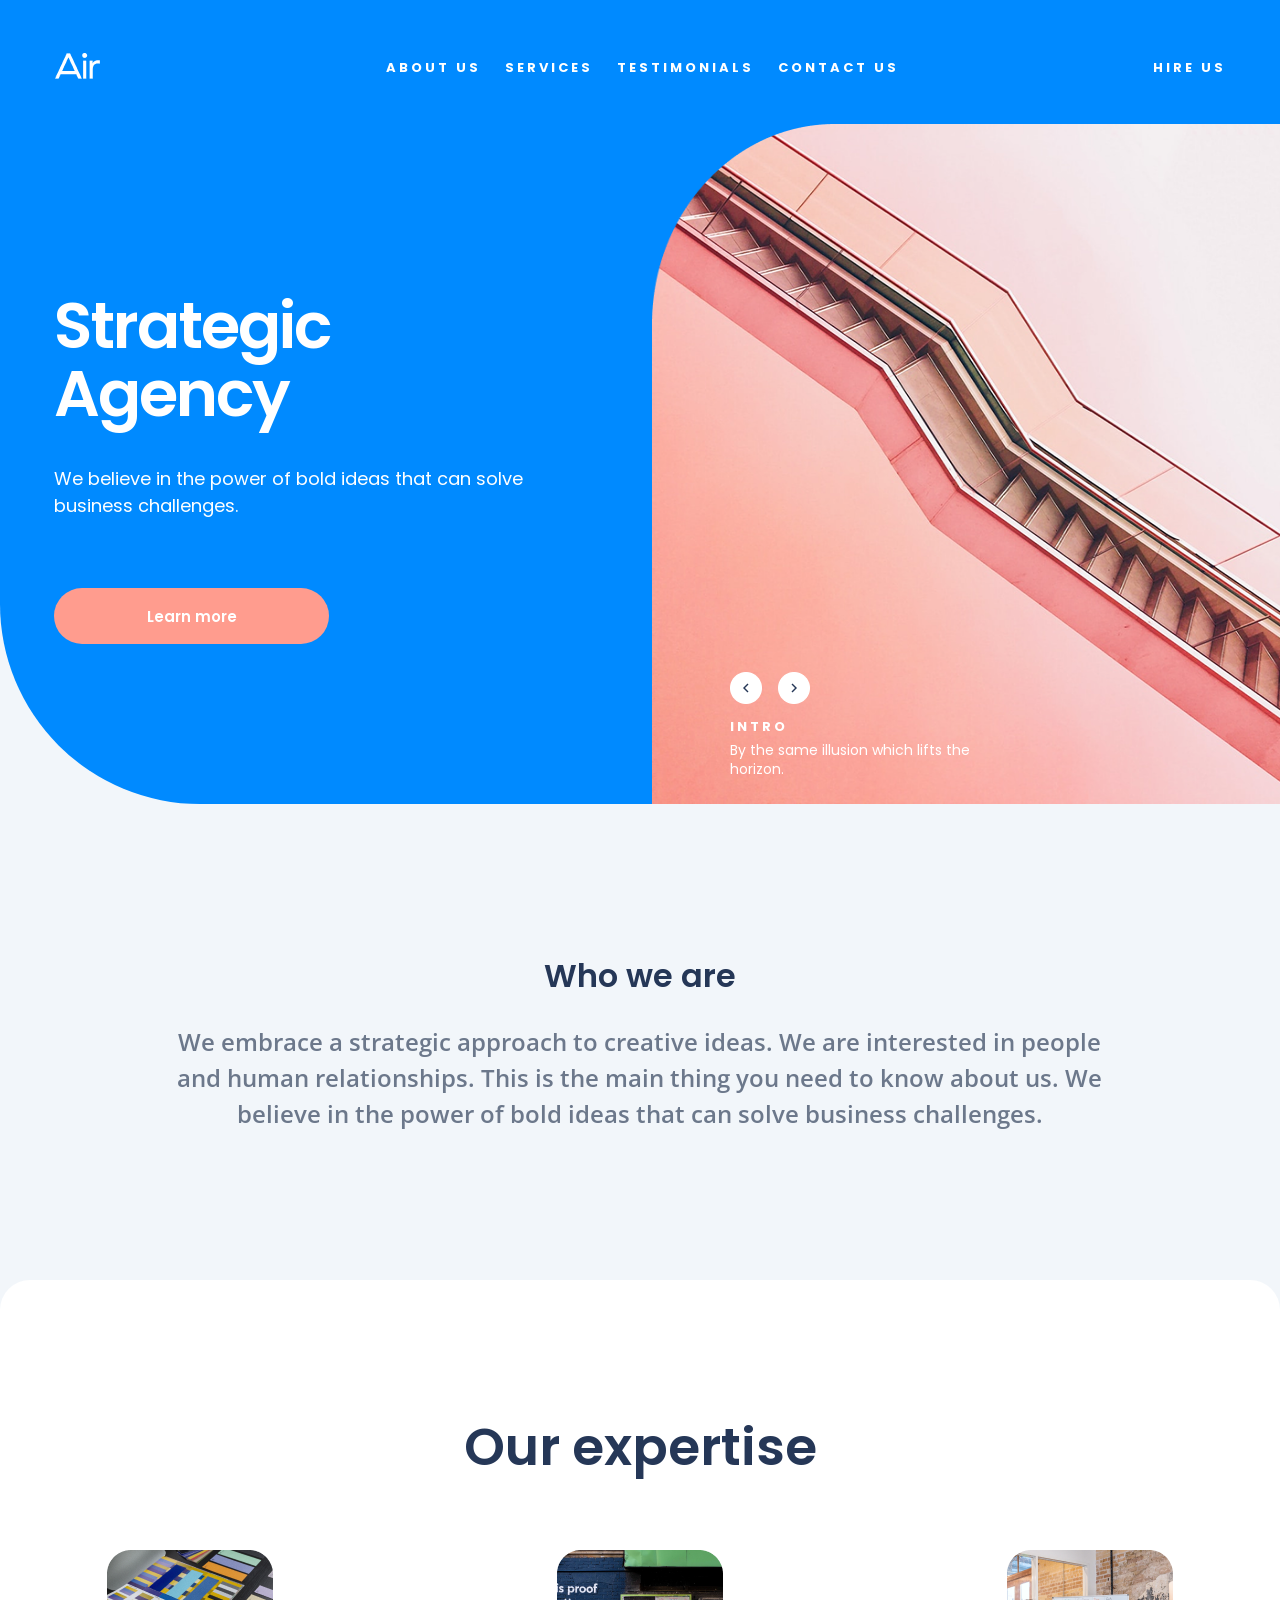
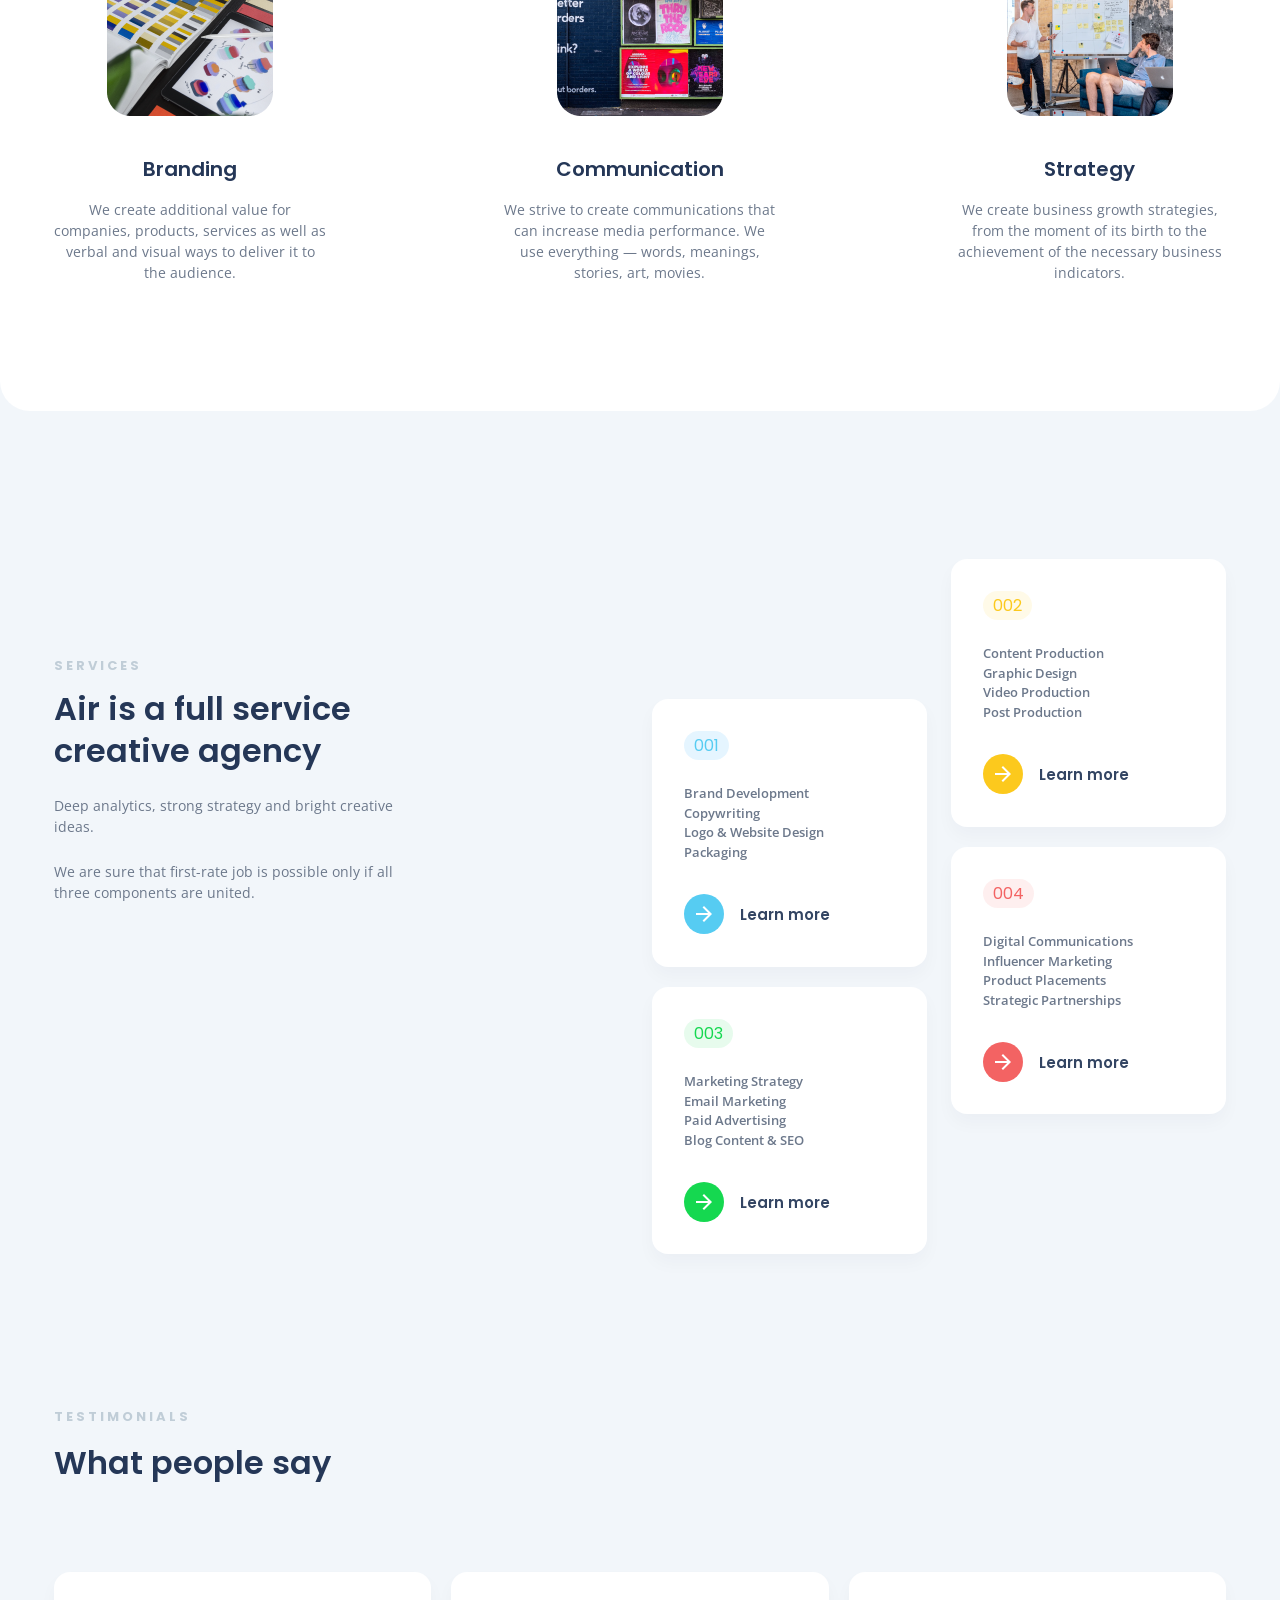
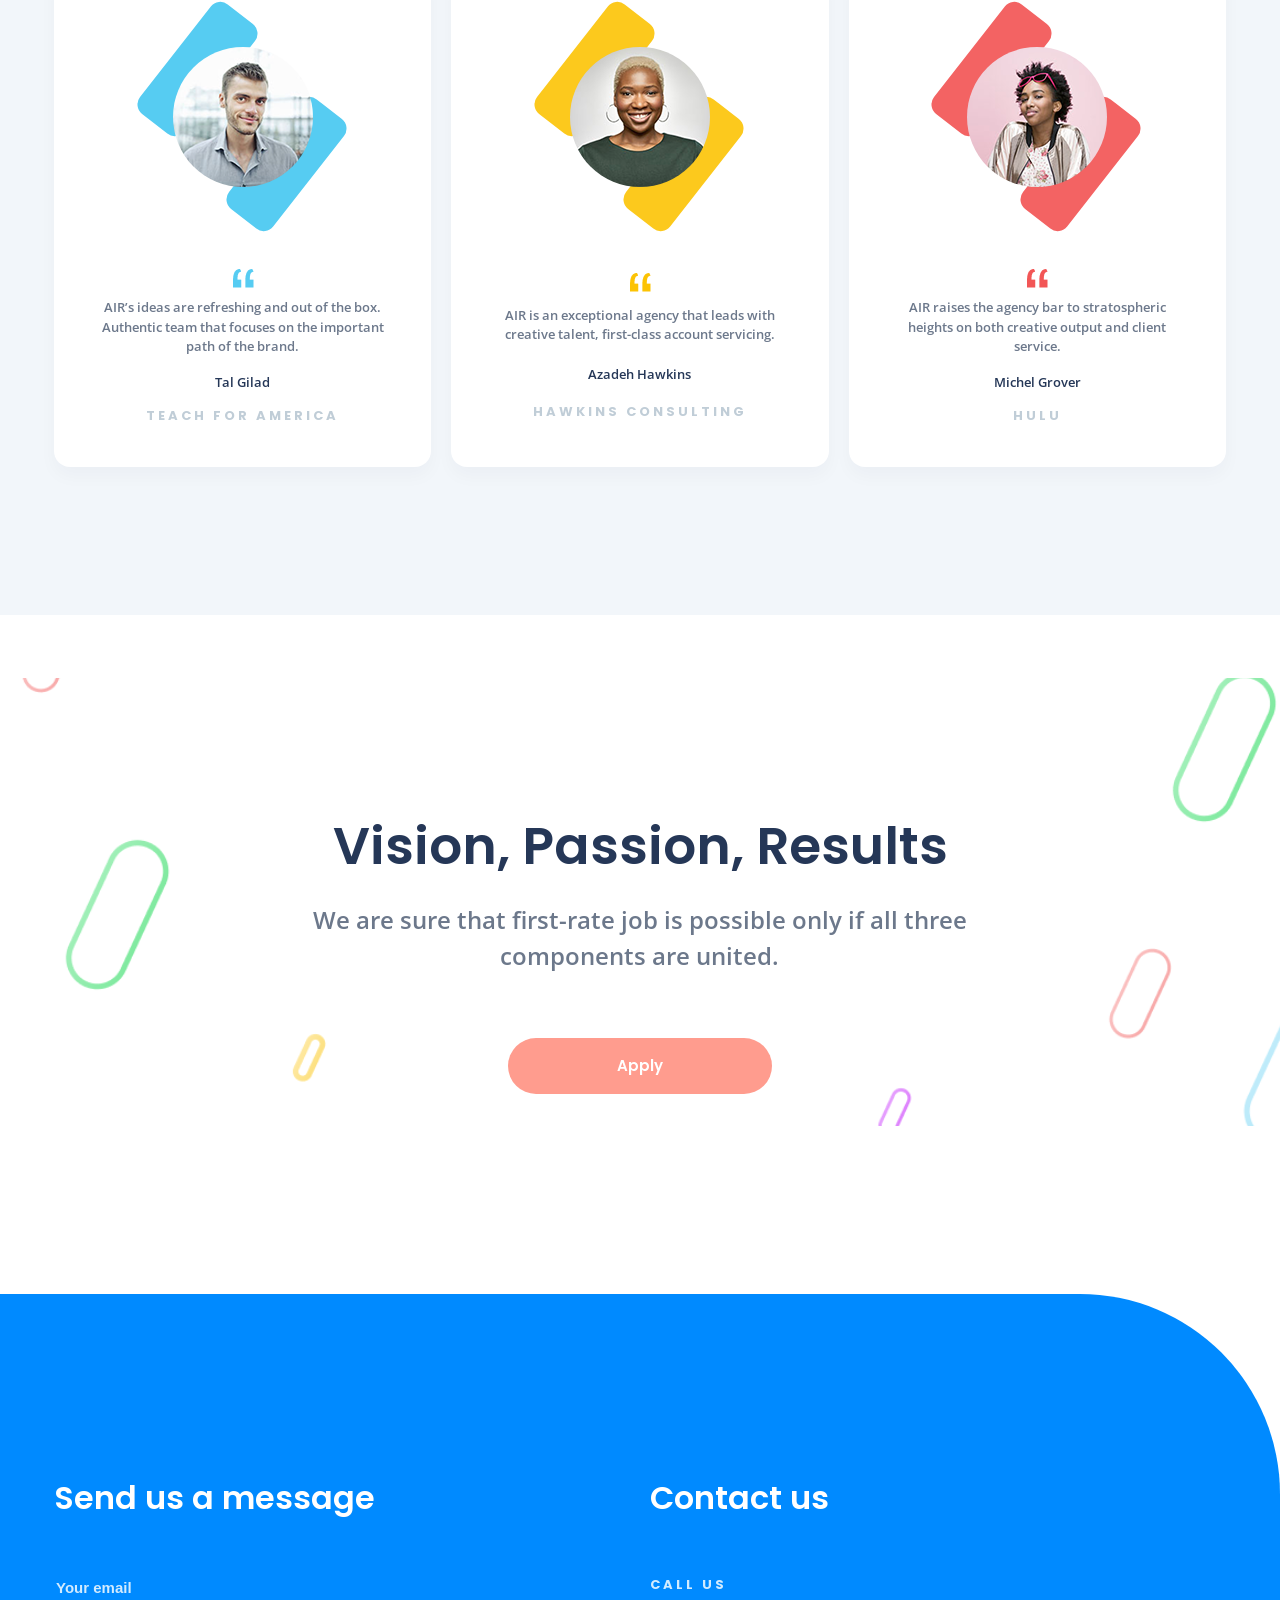
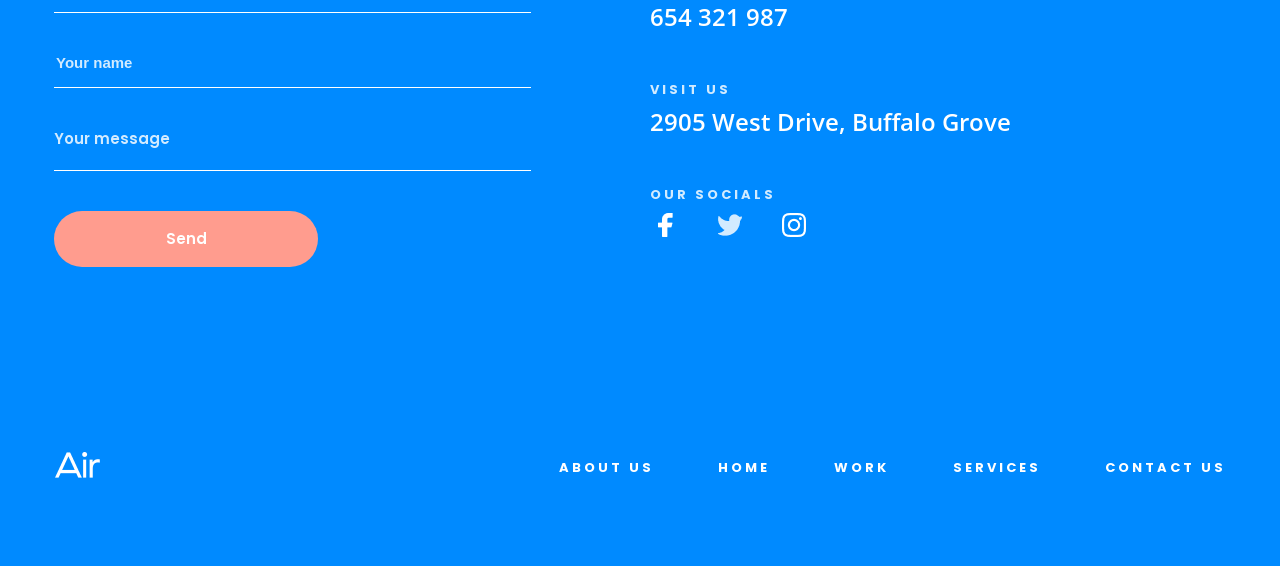
<file: index.html>
<!DOCTYPE html><html lang=en class=page><meta charset=UTF-8><meta name=viewport content="width=device-width, initial-scale=1.0"><title>Air</title><link rel=preconnect href=https://fonts.googleapis.com><link rel=preconnect href=https://fonts.gstatic.com crossorigin=anonymous><link href="https://fonts.googleapis.com/css2?family=Poppins:ital,wght@0,100;0,200;0,300;0,400;0,500;0,600;0,700;0,800;0,900;1,100;1,200;1,300;1,400;1,500;1,600;1,700;1,800;1,900&amp;family=Roboto:ital,wght@0,100..900;1,100..900&amp;display=swap" rel=stylesheet><link href="https://fonts.googleapis.com/css2?family=Open+Sans:ital,wght@0,300..800;1,300..800&amp;display=swap" rel=stylesheet><link rel=stylesheet href=layout_dia.f0b035dc.css><link rel=icon href=logo.e33e2bc4.png><body class=page__body>
    <header class=header id=home>
      <div class=container>
        <div class=header__content>
          <div class=top-bar>
            <div class=top-bar__left>
              <a href=# class=top-bar__logo-link>
                <img class=top-bar__logo src=logo.e33e2bc4.png alt="Logo company">
              </a>

              <div class=top-bar__icons>
                <a href=#menu class="icon icon--menu"></a>
              </div>
            </div>

            <div class=menu__center>
              <nav class="menu__nav nav">
                <ul class="nav__list nav__list-center">
                  <li class=nav__item>
                    <a class=nav__link href=#who-we-are>
                      About us
                    </a>
                  </li>
                  <li class=nav__item>
                    <a class=nav__link href=#services>
                      Services
                    </a>
                  </li>
                  <li class=nav__item>
                    <a class=nav__link href=#what-people-say>
                      Testimonials
                    </a>
                  </li>
                  <li class=nav__item>
                    <a class=nav__link href=#footer>
                      Contact Us
                    </a>
                  </li>
                </ul>
              </nav>
            </div>

            <div>
              <nav class=nav>
                <ul class=nav__list>
                  <li class=nav__list-item>
                    <a href=#footer class=nav__link>
                      Hire us
                    </a>
                  </li>
                </ul>
              </nav>
            </div>
          </div>

          <div class=header__bottom>
            <div class=left-side>
              <h1 class=header__bottom-title>Strategic Agency</h1>
              <p class=header__bottom-description>
                We believe in the power of bold ideas that can solve business
                challenges.
              </p>
              <button class="button button-header">Learn more</button>
            </div>

            <div class=right-side>
              <div class=right-side__img-container>
                <img src=photo-2.4f413c09.png alt=slider class=right-side__img>
              </div>

              <div class=right-side__text-container>
                <div class=right-side__arrows>
                  <img src=arrow-left.9f711d60.png alt=arrow-left class=right-side__arrow-hover>
                  <img src=arrow-right.51f4990b.png alt=arrow-right class=right-side__arrow-hover>
                </div>

                <div class=right-side__text>
                  <div class=right-side__text-title>INtro</div>
                  <div class=right-side__text-description>
                    By the same illusion which lifts the
                    <br>
                    horizon.
                  </div>
                </div>
              </div>
            </div>
          </div>
        </div>
      </div>
    </header>

    <aside class="menu page__menu" id=menu>
      <div class=container>
        <div class="menu__top top-bar">
          <a href=# class=top-bar__logo-link>
            <img class=top-bar__logo src=logo.e33e2bc4.png alt="Logo company">
          </a>

          <a href=# class="icon icon--close"></a>
        </div>
        <div class=menu__bottom>
          <nav class="menu__nav nav">
            <ul class=nav__list>
              <li class=nav__item>
                <a class="nav__link nav__link-mobile" href=#who-we-are>
                  About us
                </a>
              </li>
              <li class=nav__item>
                <a class="nav__link nav__link-mobile" href=#services>
                  Services
                </a>
              </li>
              <li class=nav__item>
                <a class="nav__link nav__link-mobile" href=#what-people-say>
                  Testimonials
                </a>
              </li>
              <li class=nav__item>
                <a class="nav__link nav__link-mobile" href=#footer>
                  Contact Us
                </a>
              </li>
            </ul>
          </nav>
        </div>
      </div>
    </aside>

    <main class=main>
      <div class=container>
        <div class=main__content>
          <section class=who-we-are id=who-we-are>
            <h2 class=who-we-are__title>Who we are</h2>
            <p class=who-we-are__description>
              We embrace a strategic approach to creative ideas. We are
              interested in people and human relationships. This is the main
              thing you need to know about us. We believe in the power of bold
              ideas that can solve business challenges.
            </p>
          </section>
        </div>
      </div>

      <section class=our-expertise id=our-expertise>
        <div class=container>
          <div class=our-expertise__content>
            <h2 class=our-expertise__title>Our expertise</h2>
            <div class=our-expertise__items>
              <div class=our-expertise__item>
                <img src=image-1.99f84b0a.png alt="Image Branding" class=our-expertise__item-img>
                <h3 class=our-expertise__item-title>Branding</h3>
                <p class=our-expertise__item-description>
                  We create additional value for companies, products, services
                  as well as verbal and visual ways to deliver it to the
                  audience.
                </p>
              </div>

              <div class=our-expertise__item>
                <img src=image-2.e2cbcb1b.png alt="Image Communication" class=our-expertise__item-img>
                <h3 class=our-expertise__item-title>Communication</h3>
                <p class=our-expertise__item-description>
                  We strive to create communications that can increase media
                  performance. We use everything — words, meanings, stories,
                  art, movies.
                </p>
              </div>

              <div class=our-expertise__item>
                <img src=image-3.f77ad29f.png alt="Image Strategy" class=our-expertise__item-img>
                <h3 class=our-expertise__item-title>Strategy</h3>
                <p class=our-expertise__item-description>
                  We create business growth strategies, from the moment of its
                  birth to the achievement of the necessary business indicators.
                </p>
              </div>
            </div>
          </div>
        </div>
      </section>

      <div class=container>
        <section class=services id=services>
          <div class=services__content>
            <div class=services__cards>
              <div class=services__header>
                <div class=services__name>Services</div>
                <h2 class=services__title>
                  Air is a full service creative agency
                </h2>
                <p class=services__description>
                  Deep analytics, strong strategy and bright creative ideas.
                </p>
                <p class="services__description services__description-margin">
                  We are sure that first-rate job is possible only if all three
                  components are united.
                </p>
              </div>

              <div class="services__card services__card-1">
                <div class="services__card-badge services__card-badge-blue">
                  001
                </div>
                <p class=services__card-description>
                  Brand Development
                  <br>
                  Copywriting
                  <br>
                  Logo &amp; Website Design
                  <br>
                  Packaging
                </p>
                <div class=services__card-link>
                  <div class="services__card-link-arrow services__card-link-arrow-blue">
                    <img src=arrow-forward.47502b1f.png alt=arrow class=services__card-link-img>
                  </div>
                  <a href=#our-expertise>Learn more</a>
                </div>
              </div>

              <div class="services__card services__card-2">
                <div class="services__card-badge services__card-badge-yellow">
                  002
                </div>
                <p class=services__card-description>
                  Сontent Production
                  <br>
                  Graphic Design
                  <br>
                  Video Production
                  <br>
                  Post Production
                </p>
                <div class=services__card-link>
                  <div class="services__card-link-arrow services__card-link-arrow-yellow">
                    <img src=arrow-forward.47502b1f.png alt=arrow class=services__card-link-img>
                  </div>
                  <a href=#our-expertise>Learn more</a>
                </div>
              </div>

              <div class="services__card services__card-3">
                <div class="services__card-badge services__card-badge-green">
                  003
                </div>
                <p class=services__card-description>
                  Marketing Strategy
                  <br>
                  Email Marketing
                  <br>
                  Paid Advertising
                  <br>
                  Blog Content &amp; SEO
                </p>
                <div class=services__card-link>
                  <div class="services__card-link-arrow services__card-link-arrow-green">
                    <img src=arrow-forward.47502b1f.png alt=arrow class=services__card-link-img>
                  </div>
                  <a href=#our-expertise>Learn more</a>
                </div>
              </div>

              <div class="services__card services__card-4">
                <div class="services__card-badge services__card-badge-red">
                  004
                </div>
                <p class=services__card-description>
                  Digital Communications
                  <br>
                  Influencer Marketing
                  <br>
                  Product Placements
                  <br>
                  Strategic Partnerships
                </p>
                <div class=services__card-link>
                  <div class="services__card-link-arrow services__card-link-arrow-red">
                    <img src=arrow-forward.47502b1f.png alt=arrow class=services__card-link-img>
                  </div>
                  <a href=#our-expertise>Learn more</a>
                </div>
              </div>
            </div>
          </div>
        </section>

        <section class=what-people-say id=what-people-say>
          <div class=what-people-say__header>
            <div class=what-people-say__name>Testimonials</div>
            <h2 class=what-people-say__title>What people say</h2>
          </div>

          <div class=what-people-say__cards>
            <div class=what-people-say__card>
              <div class="what-people-say__card-image what-people-say__card-image-blue">
                <div class="what-people-say__card-img what-people-say__card-img-user1"></div>
              </div>
              <img src=quote-blue.c11f35f8.png alt="Quote image" class=what-people-say__card-quote>
              <p class=what-people-say__card-description>
                AIR’s ideas are refreshing and out of the box. Authentic team
                that focuses on the important path of the brand.
              </p>
              <p class=what-people-say__card-user-name>Tal Gilad</p>
              <p class=what-people-say__card-text>Teach for America</p>
            </div>

            <div class=what-people-say__card>
              <div class="what-people-say__card-image what-people-say__card-image-yellow">
                <div class="what-people-say__card-img what-people-say__card-img-user2"></div>
              </div>
              <img src=qoute-yellow.842ac397.png alt="Quote image" class=what-people-say__card-quote>
              <p class=what-people-say__card-description>
                AIR is an exceptional agency that leads with creative talent,
                first-class account servicing.
              </p>
              <p class=what-people-say__card-user-name>Azadeh Hawkins</p>
              <p class=what-people-say__card-text>Hawkins Consulting</p>
            </div>

            <div class=what-people-say__card>
              <div class="what-people-say__card-image what-people-say__card-image-red">
                <div class="what-people-say__card-img what-people-say__card-img-user3"></div>
              </div>
              <img src=quote-red.fec2ef06.png alt="Quote image" class=what-people-say__card-quote>
              <p class=what-people-say__card-description>
                AIR raises the agency bar to stratospheric heights on both
                creative output and client service.
              </p>
              <p class=what-people-say__card-user-name>Michel Grover</p>
              <p class=what-people-say__card-text>Hulu</p>
            </div>
          </div>
        </section>
      </div>

      <section class=vision-passion id=vision-passion>
        <div class=vision-passion__image>
          <div class=container>
            <div class=vision-passion__content>
              <h2 class=vision-passion__title>Vision, Passion, Results</h2>
              <p class=vision-passion__description>
                We are sure that first-rate job is possible only if all three
                components are united.
              </p>

              <a href=#footer class=vision-passion__link>
                <button class="button vision-passion__button">Apply</button>
              </a>
            </div>
          </div>
        </div>
      </section>
    </main>

    <footer>
      <section class=footer id=footer>
        <div class=container>
          <div class=footer__content>
            <div class=send-massage>
              <h2 class=send-massage__title>Send us a message</h2>
              <form class=send-massage__inputs onsubmit="this.reset(); return false;">
                <input type=email class=input placeholder="Your email" required>
                <input class=input placeholder="Your name" required>
                <textarea class="input input__message" placeholder="Your message" required></textarea>
                <button class="button send-massage__button">Send</button>
              </form>
            </div>

            <div class=contact-us>
              <h2 class=contact-us__title>Contact us</h2>

              <div class=contact-us__contact>
                <span class=contact-us__contact-header>Call us</span>
                <a href="tel: 654 321 987" class=contact-us__contact-number>
                  654 321 987
                </a>
              </div>

              <div class=contact-us__contact>
                <span class=contact-us__contact-header>Visit us</span>
                <a class=contact-us__contact-number href=https://maps.app.goo.gl/koozELgqAPiSDAQh7 target=_blank>
                  2905 West Drive, Buffalo Grove
                </a>
              </div>

              <div class=contact-us__contact>
                <span class=contact-us__contact-header>Our socials</span>
                <div class=contact-us__contact-socials>
                  <a href=# class=contact-us__contact-socials-link>
                    <img src=facebook.b2ee12f9.png alt="icon facebook" class=contact-us__contact-socials-img>
                  </a>
                  <a href=# class=contact-us__contact-socials-link>
                    <img src=twitter.99d5d0bb.png alt="icon twitter" class=contact-us__contact-socials-img>
                  </a>
                  <a href=# class=contact-us__contact-socials-link>
                    <img src=instagram.362880a1.png alt="icon instagram" class=contact-us__contact-socials-img>
                  </a>
                </div>
              </div>
            </div>

            <div class=footer__bottom>
              <div class=footer__bottom-logo>
                <a href=# class=footer__bottom-logo-link>
                  <img src=logo-2x.5838c1bf.png alt=logo class=footer__bottom-logo-img>
                </a>
              </div>

              <nav class=footer__nav>
                <ul class=footer__nav-list>
                  <li class=footer__nav-item>
                    <a href=#who-we-are class=nav__link>
                      About us
                    </a>
                  </li>
                  <li class=footer__nav-item>
                    <a href=#home class=nav__link>
                      Home
                    </a>
                  </li>
                  <li class=footer__nav-item>
                    <a href=#our-expertise class=nav__link>
                      Work
                    </a>
                  </li>
                  <li class=footer__nav-item>
                    <a href=#services class=nav__link>
                      Services
                    </a>
                  </li>
                  <li class=footer__nav-item>
                    <a href=#footer class=nav__link>
                      Contact Us
                    </a>
                  </li>
                </ul>
              </nav>
            </div>
          </div>
        </div>
      </section>
    </footer>
    <script src=layout_dia.d0e5a537.js></script>
</file>
